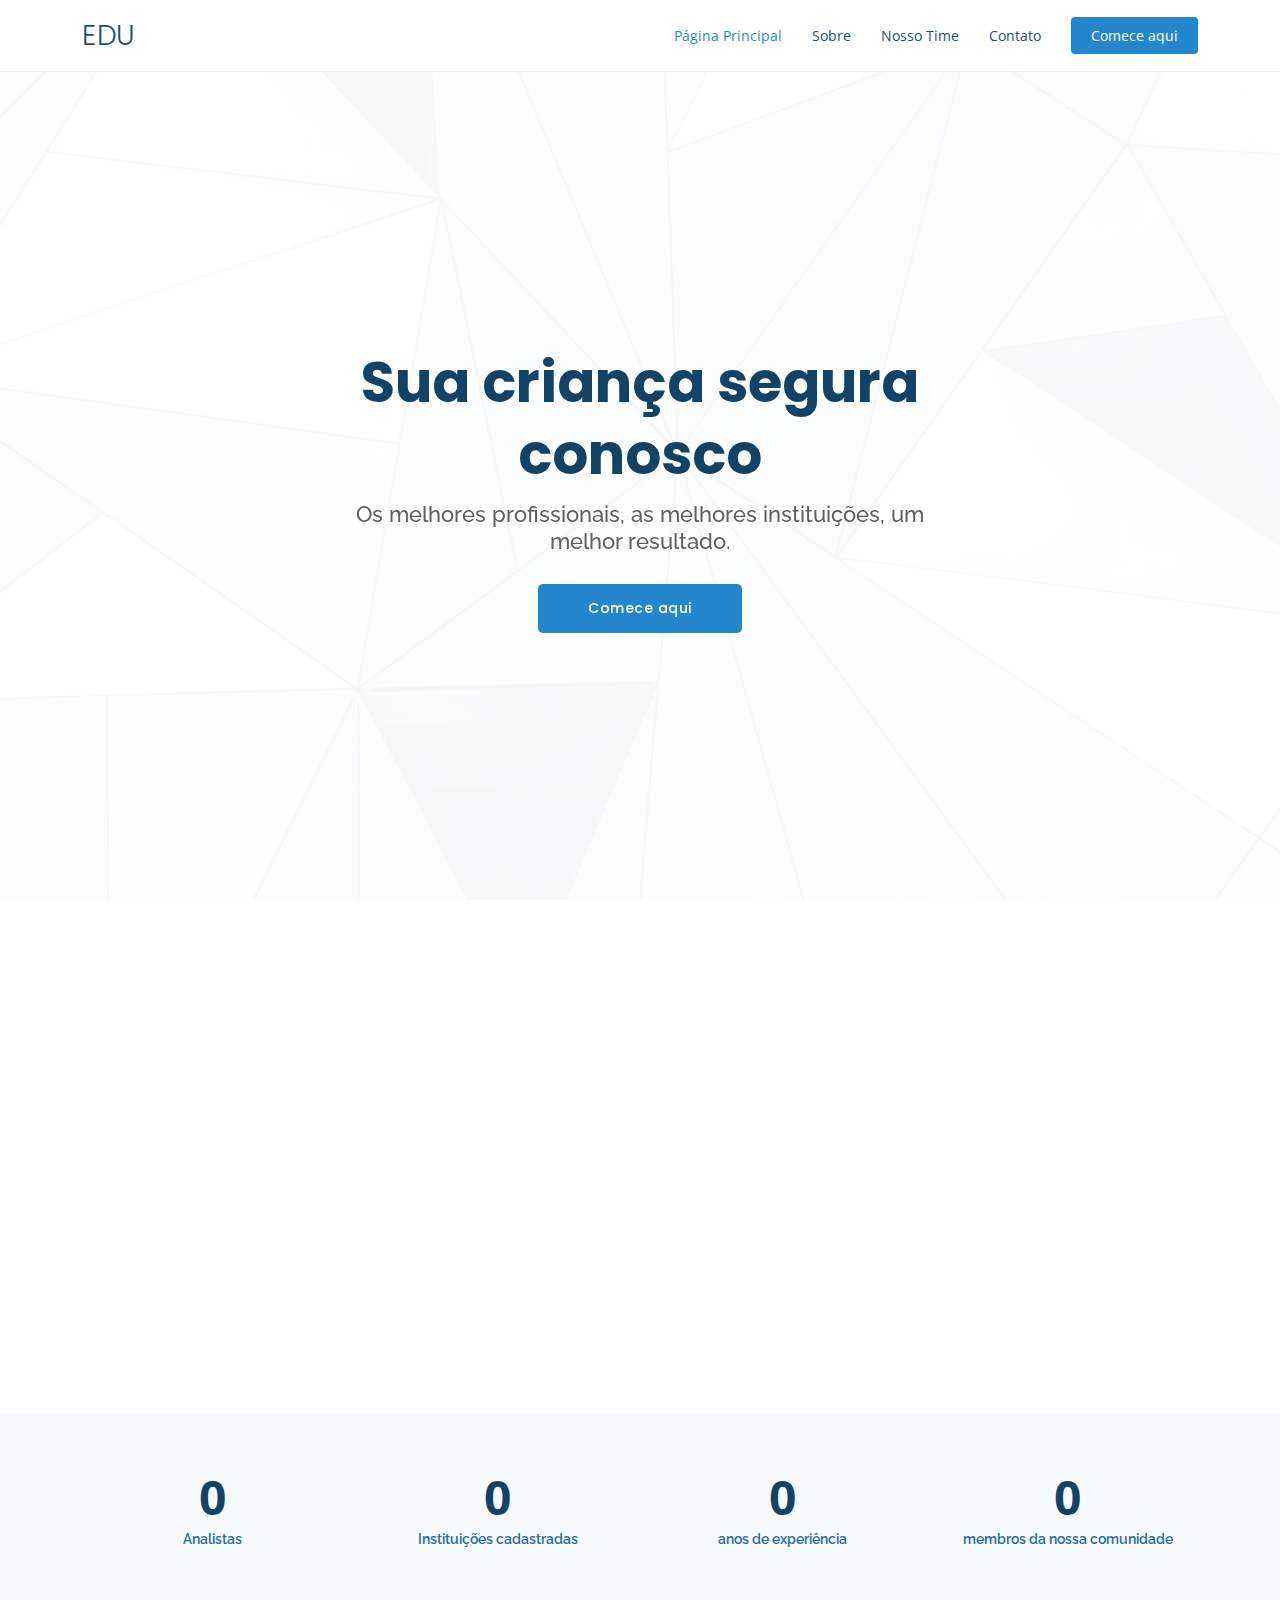
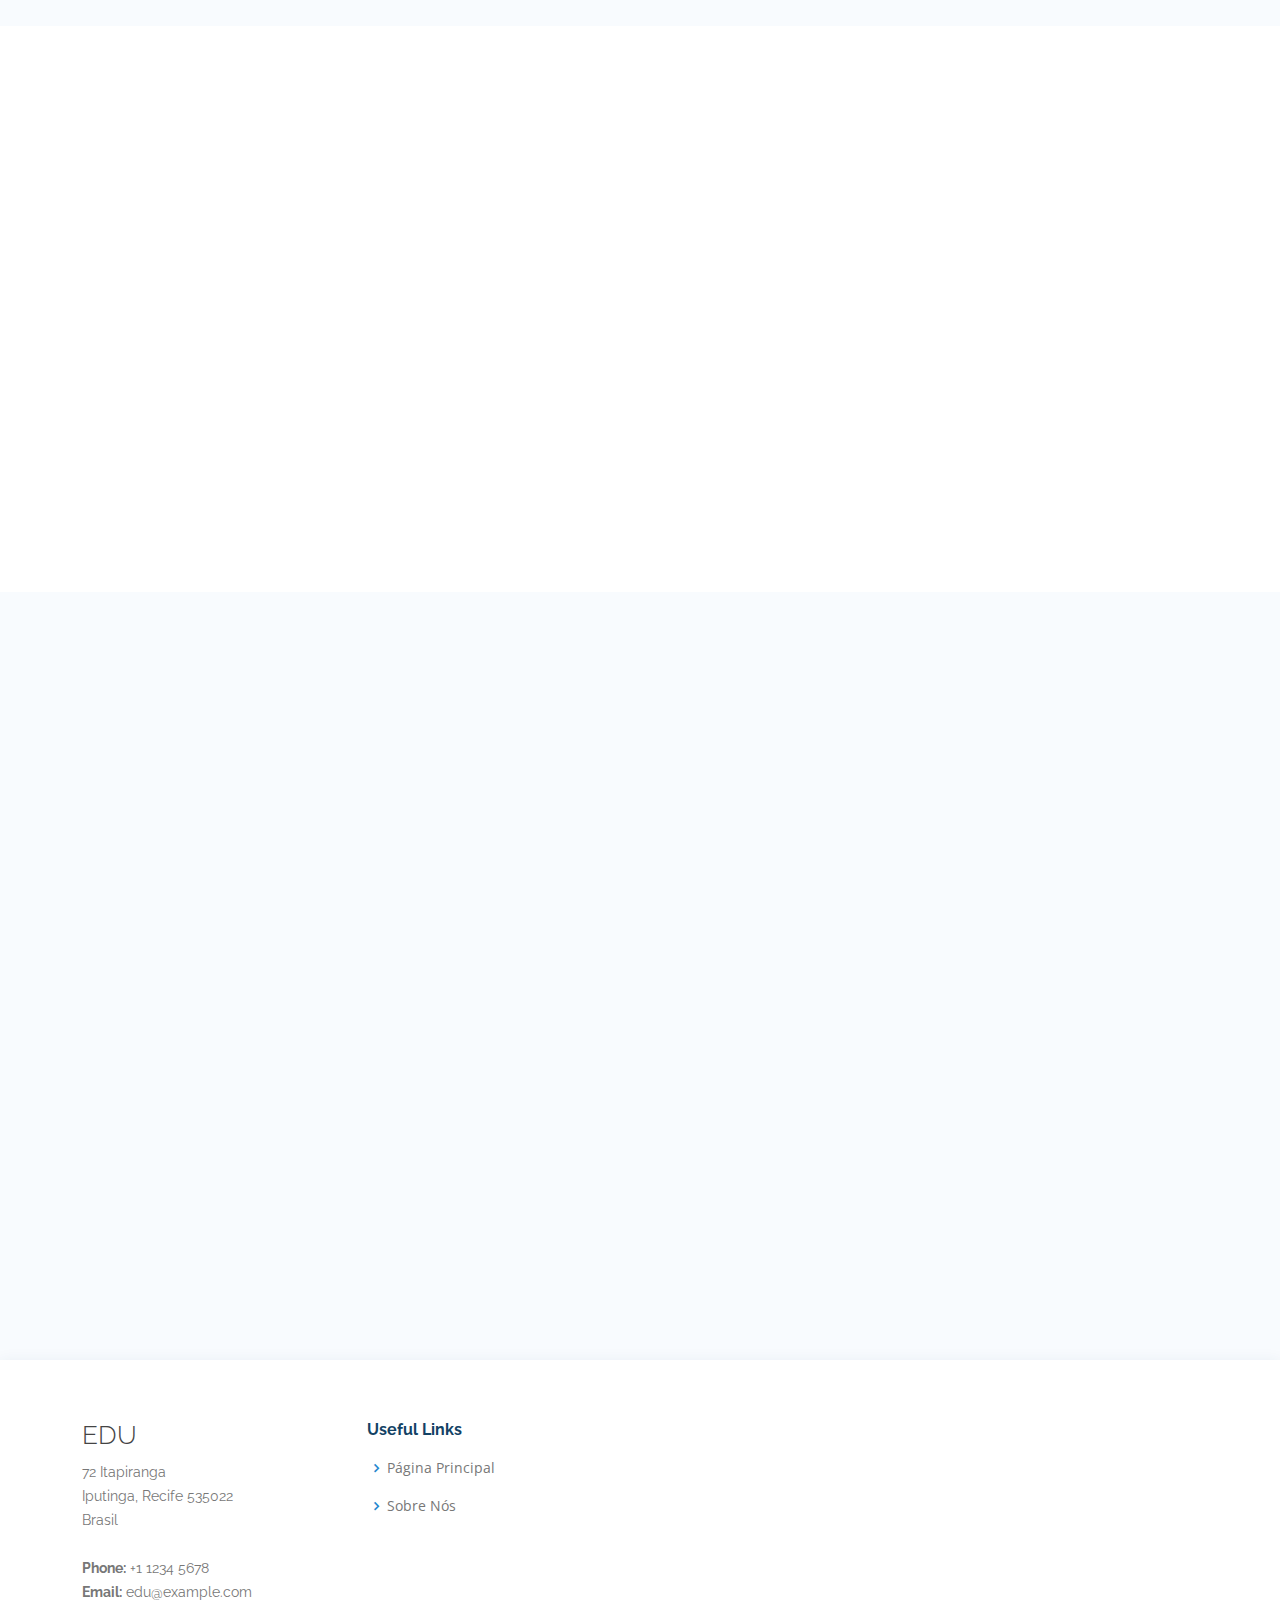
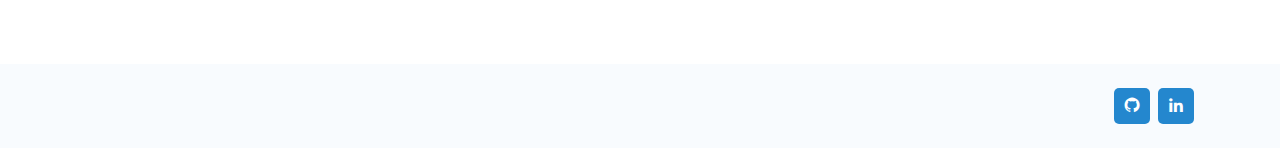
<file: index.html>
<!--teste-->
<!DOCTYPE html>
<html lang="en">

<head>
  <meta charset="utf-8">
  <meta content="width=device-width, initial-scale=1.0" name="viewport">

  <title>EDU</title>
  <meta content="" name="description">
  <meta content="" name="keywords">

  <!-- Favicons -->
  <!--<link href="assets/img/favicon.png" rel="icon">-->
  <link href="AppIcons/AppImages/android/android-launchericon-144-144.png" rel="icon">

  <!-- Google Fonts -->
  <link href="https://fonts.googleapis.com/css?family=Open+Sans:300,300i,400,400i,600,600i,700,700i|Raleway:300,300i,400,400i,500,500i,600,600i,700,700i|Poppins:300,300i,400,400i,500,500i,600,600i,700,700i" rel="stylesheet">

  <!-- Vendor CSS Files -->
  <link href="assets/vendor/aos/aos.css" rel="stylesheet">
  <link href="assets/vendor/bootstrap/css/bootstrap.min.css" rel="stylesheet">
  <link href="assets/vendor/bootstrap-icons/bootstrap-icons.css" rel="stylesheet">
  <link href="assets/vendor/boxicons/css/boxicons.min.css" rel="stylesheet">
  <link href="assets/vendor/glightbox/css/glightbox.min.css" rel="stylesheet">
  <link href="assets/vendor/remixicon/remixicon.css" rel="stylesheet">
  <link href="assets/vendor/swiper/swiper-bundle.min.css" rel="stylesheet">


  <link href="assets/css/style.css" rel="stylesheet">

  <link rel="manifest" href="manifest.json">
<script>navigator.serviceWorker.register("service-worker.js")</script> 
<script>navigator.serviceWorker.register("atualizacoes_EmbarqueDigital_Ex1-master/MyFirstWebApp_EmbarqueDigital_Ex1-master/service-worker.js")</script> 

<!--Alguns links para facilitar a identificação desta aplicação mobile-->

<meta name="apple-mobile-web-app-capable" content="yes">
<meta name="apple-mobile-web-app-status-bar-style" content="black">
<meta name="apple-mobile-web-app-title" content="PWA Teste">
<link rel="apple-touch-icon" href="assets/img/icon_144.png">
<link rel="apple-touch-icon" href="touch-icon-iphone.png">
<link rel="apple-touch-icon" sizes="152x152" href="assets/img/icon_152.png">
<link rel="apple-touch-icon" sizes="180x180" href="assets/img/icon_180.png">
<link rel="apple-touch-icon" sizes="167x167" href="assets/img/icon_167.png">
<meta name="apple-mobile-web-app-capable" content="yes" />
<link href="assets/img/ios/ipad.png" sizes="3200x4267" rel="apple-touch-startup-image" />
<link href="assets/img/ios/ipadpro.png" sizes="3475x4633" rel="apple-touch-startup-image" />
<link href="assets/img/ios/ipadpro2.png" sizes="4267x5692" rel="apple-touch-startup-image" />
<link href="assets/img/ios/Iphone6Plus.png" sizes="2588x4600" rel="apple-touch-startup-image" />
<link href="assets/img/ios/Iphone7.png" sizes="1563x2779" rel="apple-touch-startup-image" />
<link href="assets/img/ios/IphoneSE-05.png" sizes="1333x2367" rel="apple-touch-startup-image" />
<link href="assets/img/ios/IphoneX-05.png" sizes="2344x5075" rel="apple-touch-startup-image" />

</head>

<body>

  <!-- ======= Header ======= -->
  <header id="header" class="fixed-top">
    <div class="container d-flex align-items-center justify-content-between">

      <h1 class="logo"><a href="index.html">EDU</a></h1>
      <!-- Uncomment below if you prefer to use an image logo -->
      <!-- <a href="index.html" class="logo"><img src="assets/img/logo.png" alt="" class="img-fluid"></a>-->

      <nav id="navbar" class="navbar">
 
        <ul>
          <li><a class="nav-link scrollto active" href="#hero">Página Principal</a></li>
          <li><a class="nav-link scrollto" href="#about">Sobre</a></li>
          <li><a class="nav-link scrollto" href="#team"> Nosso Time</a></li>
          <li><a class="nav-link scrollto" href="#footer">Contato</a></li>
          <li><a class="getstarted scrollto" href="#about">Comece aqui</a></li>
        </ul>
        <i class="bi bi-list mobile-nav-toggle"></i>
      </nav>

    </div>
  </header>


  <section id="hero" class="d-flex align-items-center">
    <div class="container position-relative" data-aos="fade-up" data-aos-delay="100">
      <div class="row justify-content-center">
        <div class="col-xl-7 col-lg-9 text-center">
          <h1>Sua criança segura conosco</h1>
          <h2>Os melhores profissionais, as melhores instituições, um melhor resultado.</h2>
        </div>
      </div>
      <div class="text-center">
        <a href="#about" class="btn-get-started scrollto">Comece aqui</a>
      </div>
    </div>
  </section><!-- End Hero -->

  <main id="main">

    <!-- ======= SOBRE NÓS ======= -->
    <section id="about" class="about">
      <div class="container" data-aos="fade-up">

        <div class="section-title">
          <h2>Sobre Nós</h2>
          <p>Provendo segurança, conforto e um melhor ensino para seus filhos. </p>
        </div>

        <div class="row content">
          <div class="col-lg-6">
            <p>
              Nós da EDU temos como objetivo informar e categorizar instituições de Ensino que atendem crianças do Maternal, Fundamental e Ensino Médio. Prevenindo as crianças contra instituições não adequadas.
            </p>
            <ul>
              <li><i class="ri-check-double-line"></i> Ranking com as melhores instituições da sua cidade que estejam cadastradas na plataforma. </li>
              <li><i class="ri-check-double-line"></i> Filtro para Instituições Públicas, Particulares e Cursos.</li>
              <li><i class="ri-check-double-line"></i> Ampla comunidade para que pais e outros alunos escrevam suas experiências. </li>
            </ul>
          </div>
          <div class="col-lg-6 pt-4 pt-lg-0">
            <p>
              Prevenir e proteger seu filho em idade Escolar é um dever essencial para pais e educadores, visando seu bem-estar físico e mental. Nós da EDU estamos aqui por você pai e você aluno.
            </p>
            
            <div class="botinho">
              <a class="btn-learn-more">
                <button class="boto" id="askButton" >Nos informe sua localização</button>
                <div id="target">
                </div>
              </a>
            </div>
          </div>
        </div>

      </div>
    </section>

    <!--CONTADOR -- POR QUE EDU?-->
    <section id="counts" class="counts section-bg">
      <div class="container">

        <div class="row justify-content-end">

          <div class="col-lg-3 col-md-5 col-6 d-md-flex align-items-md-stretch">
            <div class="count-box">
              <span data-purecounter-start="0" data-purecounter-end="12" data-purecounter-duration="2" class="purecounter"></span>
              <p>Analistas</p>
            </div>
          </div>

          <div class="col-lg-3 col-md-5 col-6 d-md-flex align-items-md-stretch">
            <div class="count-box">
              <span data-purecounter-start="0" data-purecounter-end="58" data-purecounter-duration="2" class="purecounter"></span>
              <p>Instituições cadastradas</p>
            </div>
          </div>

          <div class="col-lg-3 col-md-5 col-6 d-md-flex align-items-md-stretch">
            <div class="count-box">
              <span data-purecounter-start="0" data-purecounter-end="2" data-purecounter-duration="2" class="purecounter"></span>
              <p>anos de experiência</p>
            </div>
          </div>

          <div class="col-lg-3 col-md-5 col-6 d-md-flex align-items-md-stretch">
            <div class="count-box">
              <span data-purecounter-start="0" data-purecounter-end="150" data-purecounter-duration="2" class="purecounter"></span>
              <p>membros da nossa comunidade</p>
            </div>
          </div>

        </div>

      </div>
    </section>


    <section id="about-video" class="about-video">
      <div class="container" data-aos="fade-up">

        <div class="row">

          <div class="col-lg-6 video-box align-self-baseline" data-aos="fade-right" data-aos-delay="100">
            <img src="assets/img/about-video.jpg" class="img-fluid" alt="">
            <a href="https://youtu.be/c1s3Iekns9k" class="glightbox play-btn mb-4" data-vbtype="video" data-autoplay="true"></a>
          </div>

          <div class="col-lg-6 pt-3 pt-lg-0 content" data-aos="fade-left" data-aos-delay="100">
            <h3>Por que EDU?</h3>
            <p class="fst-italic">
              EDU tem um duplo sentido tanto para EDUcação quanto para um apelido infantil, queriamos dar essa associação de um apelido com a nossa marca.
            </p>
            <ul>
              <li><i class="bx bx-check-double"></i> Segundo dados da Pesquisa de Saúde do Escolar (2019), uma em cada cinco adolescentes (20,1%) entre 13 e 17 anos diz já ter sido tocada, manipulada, beijada ou ter tido partes do corpo expostas contra sua vontade, ao passo que 8,8% das meninas nessa idade já foram forçadas ao sexo, sendo a maior parte antes dos 14 anos.</li>
              <li><i class="bx bx-check-double"></i> O assédio sexual não é prática recente, mas só foi tipificado como crime em 2001 quando foi criada a Lei nº 10.224. Todavia, no domínio trabalhista, não há lei específica com sanção para o assédio sexual (Cartilha do Ministério Público do Trabalho, 2017). A Lei 8.112/1990, ainda que não preveja diretamente, conta no Art. 116 como dever do servidor a preservação da boa moralidade administrativa.</li>
              
            </ul>
          </div>

        </div>

      </div>
    </section><!-- End About Video Section -->

    <!-- ======= -LOGOMARCAS -- Clients Section ======= -->
    <section id="clients" class="clients section-bg">
      <div class="container">

        <div class="row">

          <div class="col-lg-2 col-md-4 col-6 d-flex align-items-center justify-content-center" data-aos="zoom-in">
            <img src="assets/img/clients/client-1.png" class="img-fluid" alt="">
          </div>

          <div class="col-lg-2 col-md-4 col-6 d-flex align-items-center justify-content-center" data-aos="zoom-in">
            <img src="assets/img/clients/client-2.png" class="img-fluid" alt="">
          </div>

          <div class="col-lg-2 col-md-4 col-6 d-flex align-items-center justify-content-center" data-aos="zoom-in">
            <img src="assets/img/clients/client-3.png" class="img-fluid" alt="">
          </div>

          <div class="col-lg-2 col-md-4 col-6 d-flex align-items-center justify-content-center" data-aos="zoom-in">
            <img src="assets/img/clients/client-4.png" class="img-fluid" alt="">
          </div>

          <div class="col-lg-2 col-md-4 col-6 d-flex align-items-center justify-content-center" data-aos="zoom-in">
            <img src="assets/img/clients/client-5.png" class="img-fluid" alt="">
          </div>

          <div class="col-lg-2 col-md-4 col-6 d-flex align-items-center justify-content-center" data-aos="zoom-in">
            <img src="assets/img/clients/client-6.png" class="img-fluid" alt="">
          </div>

        </div>

      </div>
    </section><!-- End Clients Section -->

    <!-- ======= Team Section ======= -->
    <section id="team" class="team section-bg">
      <div class="container" data-aos="fade-up">

        <div class="section-title">
          <h2>Nosso Time</h2>
          <p>Esses professores têm uma abordagem inovadora e criativa para o ensino, combinando métodos tradicionais com as mais recentes técnicas pedagógicas para criar uma experiência educacional envolvente e eficaz.</p>
        </div>

        <div class="row">

          <div class="col-lg-3 col-md-6 d-flex align-items-stretch" data-aos="fade-up" data-aos-delay="100">
            <div class="member">
              <div class="member-img">
                <img src="assets/img/team/team-1.jpg" class="img-fluid" alt="">
                <div class="social">
                  <a href=""><i class="bi bi-twitter"></i></a>
                  <a href=""><i class="bi bi-facebook"></i></a>
                  <a href=""><i class="bi bi-instagram"></i></a>
                  <a href=""><i class="bi bi-linkedin"></i></a>
                </div>
              </div>
              <div class="member-info">
                <h4>Alexandre Frota</h4>
                <span>Professor de Educação Fisica, CEO</span>
              </div>
            </div>
          </div>

          <div class="col-lg-3 col-md-6 d-flex align-items-stretch" data-aos="fade-up" data-aos-delay="200">
            <div class="member">
              <div class="member-img">
                <img src="assets/img/team/team-2.jpg" class="img-fluid" alt="">
                <div class="social">
                  <a href=""><i class="bi bi-twitter"></i></a>
                  <a href=""><i class="bi bi-facebook"></i></a>
                  <a href=""><i class="bi bi-instagram"></i></a>
                  <a href=""><i class="bi bi-linkedin"></i></a>
                </div>
              </div>
              <div class="member-info">
                <h4>Mia Robert</h4>
                <span>Professora de História</span>
              </div>
            </div>
          </div>

          <div class="col-lg-3 col-md-6 d-flex align-items-stretch" data-aos="fade-up" data-aos-delay="300">
            <div class="member">
              <div class="member-img">
                <img src="assets/img/team/team-3.jpg" class="img-fluid" alt="">
                <div class="social">
                  <a href=""><i class="bi bi-twitter"></i></a>
                  <a href=""><i class="bi bi-facebook"></i></a>
                  <a href=""><i class="bi bi-instagram"></i></a>
                  <a href=""><i class="bi bi-linkedin"></i></a>
                </div>
              </div>
              <div class="member-info">
                <h4>Gustavo Almeida</h4>
                <span>Professor de Química</span>
              </div>
            </div>
          </div>

          <div class="col-lg-3 col-md-6 d-flex align-items-stretch" data-aos="fade-up" data-aos-delay="400">
            <div class="member">
              <div class="member-img">
                <img src="assets/img/team/team-4.jpg" class="img-fluid" alt="">
                <div class="social">
                  <a href=""><i class="bi bi-twitter"></i></a>
                  <a href=""><i class="bi bi-facebook"></i></a>
                  <a href=""><i class="bi bi-instagram"></i></a>
                  <a href=""><i class="bi bi-linkedin"></i></a>
                </div>
              </div>
              <div class="member-info">
                <h4>Amanda Wallmart</h4>
                <span>Professora de Biologia</span>
              </div>
            </div>
          </div>

        </div>

      </div>
    </section><!-- End Team Section -->


    <!-- ======= Frequently Asked Questions Section ======= 
    <section id="faq" class="faq section-bg">
      <div class="container" data-aos="fade-up">

        <div class="section-title">
          <h2>Frequently Asked Questions</h2>
          <p>Magnam dolores commodi suscipit. Necessitatibus eius consequatur ex aliquid fuga eum quidem. Sit sint consectetur velit. Quisquam quos quisquam cupiditate. Et nemo qui impedit suscipit alias ea. Quia fugiat sit in iste officiis commodi quidem hic quas.</p>
        </div>

        <div class="faq-list">
          <ul>
            <li data-aos="fade-up">
              <i class="bx bx-help-circle icon-help"></i> <a data-bs-toggle="collapse" class="collapse" data-bs-target="#faq-list-1">Non consectetur a erat nam at lectus urna duis? <i class="bx bx-chevron-down icon-show"></i><i class="bx bx-chevron-up icon-close"></i></a>
              <div id="faq-list-1" class="collapse show" data-bs-parent=".faq-list">
                <p>
                  Feugiat pretium nibh ipsum consequat. Tempus iaculis urna id volutpat lacus laoreet non curabitur gravida. Venenatis lectus magna fringilla urna porttitor rhoncus dolor purus non.
                </p>
              </div>
            </li>

            <li data-aos="fade-up" data-aos-delay="100">
              <i class="bx bx-help-circle icon-help"></i> <a data-bs-toggle="collapse" data-bs-target="#faq-list-2" class="collapsed">Feugiat scelerisque varius morbi enim nunc? <i class="bx bx-chevron-down icon-show"></i><i class="bx bx-chevron-up icon-close"></i></a>
              <div id="faq-list-2" class="collapse" data-bs-parent=".faq-list">
                <p>
                  Dolor sit amet consectetur adipiscing elit pellentesque habitant morbi. Id interdum velit laoreet id donec ultrices. Fringilla phasellus faucibus scelerisque eleifend donec pretium. Est pellentesque elit ullamcorper dignissim. Mauris ultrices eros in cursus turpis massa tincidunt dui.
                </p>
              </div>
            </li>

            <li data-aos="fade-up" data-aos-delay="200">
              <i class="bx bx-help-circle icon-help"></i> <a data-bs-toggle="collapse" data-bs-target="#faq-list-3" class="collapsed">Dolor sit amet consectetur adipiscing elit? <i class="bx bx-chevron-down icon-show"></i><i class="bx bx-chevron-up icon-close"></i></a>
              <div id="faq-list-3" class="collapse" data-bs-parent=".faq-list">
                <p>
                  Eleifend mi in nulla posuere sollicitudin aliquam ultrices sagittis orci. Faucibus pulvinar elementum integer enim. Sem nulla pharetra diam sit amet nisl suscipit. Rutrum tellus pellentesque eu tincidunt. Lectus urna duis convallis convallis tellus. Urna molestie at elementum eu facilisis sed odio morbi quis
                </p>
              </div>
            </li>

            <li data-aos="fade-up" data-aos-delay="300">
              <i class="bx bx-help-circle icon-help"></i> <a data-bs-toggle="collapse" data-bs-target="#faq-list-4" class="collapsed">Tempus quam pellentesque nec nam aliquam sem et tortor consequat? <i class="bx bx-chevron-down icon-show"></i><i class="bx bx-chevron-up icon-close"></i></a>
              <div id="faq-list-4" class="collapse" data-bs-parent=".faq-list">
                <p>
                  Molestie a iaculis at erat pellentesque adipiscing commodo. Dignissim suspendisse in est ante in. Nunc vel risus commodo viverra maecenas accumsan. Sit amet nisl suscipit adipiscing bibendum est. Purus gravida quis blandit turpis cursus in.
                </p>
              </div>
            </li>

            <li data-aos="fade-up" data-aos-delay="400">
              <i class="bx bx-help-circle icon-help"></i> <a data-bs-toggle="collapse" data-bs-target="#faq-list-5" class="collapsed">Tortor vitae purus faucibus ornare. Varius vel pharetra vel turpis nunc eget lorem dolor? <i class="bx bx-chevron-down icon-show"></i><i class="bx bx-chevron-up icon-close"></i></a>
              <div id="faq-list-5" class="collapse" data-bs-parent=".faq-list">
                <p>
                  Laoreet sit amet cursus sit amet dictum sit amet justo. Mauris vitae ultricies leo integer malesuada nunc vel. Tincidunt eget nullam non nisi est sit amet. Turpis nunc eget lorem dolor sed. Ut venenatis tellus in metus vulputate eu scelerisque.
                </p>
              </div>
            </li>

          </ul>
        </div>

      </div>
    </section><!-- End Frequently Asked Questions Section -->

  </main><!-- End #main -->

  <!-- ======= Footer ======= -->
  <footer id="footer">

    <div class="footer-top">
      <div class="container">
        <div class="row">

          <div class="col-lg-3 col-md-6 footer-contact">
            <h3>EDU</h3>
            <p>
              72 Itapiranga <br>
              Iputinga, Recife 535022<br>
              Brasil <br><br>
              <strong>Phone:</strong> +1 1234 5678<br>
              <strong>Email:</strong> edu@example.com<br>
            </p>

          </div>

          <div class="col-lg-2 col-md-6 footer-links">
            <h4>Useful Links</h4>
            <ul>
              <li><i class="bx bx-chevron-right"></i> <a href="#">Página Principal</a></li>
              <li><i class="bx bx-chevron-right"></i> <a href="#">Sobre Nós</a></li>
            </ul>
          </div>

        </div>
      </div>
    </div>

    <div class="container d-md-flex py-4">
<!--icones redes sociais-->
      <div class="me-md-auto text-center text-md-start">


      </div>
      <div class="social-links text-center text-md-right pt-3 pt-md-0">
        <a href="https://github.com/htmlovely" target="_blank" class="instagram"><i class="bx bxl-github"></i></a>
        <a href="https://www.linkedin.com/in/vitoriaoliv/" target="_blank" class="linkedin"><i class="bx bxl-linkedin"></i></a>
      </div>      
    </div>
  </footer><!-- End Footer -->

  <div id="preloader"></div>
  <a href="#" class="back-to-top d-flex align-items-center justify-content-center"><i class="bi bi-arrow-up-short"></i></a>

  <!-- Vendor JS Files -->
  <script src="assets/vendor/purecounter/purecounter_vanilla.js"></script>
  <script src="assets/vendor/aos/aos.js"></script>
  <script src="assets/vendor/bootstrap/js/bootstrap.bundle.min.js"></script>
  <script src="assets/vendor/glightbox/js/glightbox.min.js"></script>
  <script src="assets/vendor/isotope-layout/isotope.pkgd.min.js"></script>
  <script src="assets/vendor/swiper/swiper-bundle.min.js"></script>
  <script src="assets/vendor/php-email-form/validate.js"></script>

  <!-- Template Main JS File -->
  <script src="assets/js/main.js"></script>

  <!--Service Work -->
  <script>
    let newWorker;
    /*function showUpdateBar() {
      let snackbar = document.getElementById('snackbar');
      snackbar.className = 'show';
    }
    /* The click event on the pop up notification
    document.getElementById('reload').addEventListener('click', function () {
      newWorker.postMessage({ action: 'skipWaiting' });
    });*/
    if ('serviceWorker' in navigator) {
      navigator.serviceWorker.register('/service-worker.js').then(reg => {
        reg.addEventListener('updatefound', () => {
          // A wild service worker has appeared in reg.installing!
          newWorker = reg.installing;
        });
      });
      
      let refreshing;
      navigator.serviceWorker.addEventListener('controllerchange', function () {
        if (refreshing) return;
        window.location.reload();
        refreshing = true;
      });
    }
  </script>
</body>

</html>
</file>
<file: assets/css/style.css>
/*--------------------------------------------------------------
# General
--------------------------------------------------------------*/
body {
  font-family: "Open Sans", sans-serif;
  color: #444444;
}

a {
  color: #2487ce;
  text-decoration: none;
}

a:hover {
  color: #469fdf;
  text-decoration: none;
}

h1,
h2,
h3,
h4,
h5,
h6 {
  font-family: "Raleway", sans-serif;
}

/*--------------------------------------------------------------
# Back to top button
--------------------------------------------------------------*/
.back-to-top {
  position: fixed;
  visibility: hidden;
  opacity: 0;
  right: 15px;
  bottom: 15px;
  z-index: 996;
  background: #2487ce;
  width: 40px;
  height: 40px;
  border-radius: 4px;
  transition: all 0.4s;
}

.back-to-top i {
  font-size: 28px;
  color: #fff;
  line-height: 0;
}

.back-to-top:hover {
  background: #3e9bdd;
  color: #fff;
}

.back-to-top.active {
  visibility: visible;
  opacity: 1;
}

/*--------------------------------------------------------------
# Preloader
--------------------------------------------------------------*/
#preloader {
  position: fixed;
  top: 0;
  left: 0;
  right: 0;
  bottom: 0;
  z-index: 9999;
  overflow: hidden;
  background: #fff;
}

#preloader:before {
  content: "";
  position: fixed;
  top: calc(50% - 30px);
  left: calc(50% - 30px);
  border: 6px solid #2487ce;
  border-top-color: #fff;
  border-bottom-color: #fff;
  border-radius: 50%;
  width: 60px;
  height: 60px;
  -webkit-animation: animate-preloader 1s linear infinite;
  animation: animate-preloader 1s linear infinite;
}

@-webkit-keyframes animate-preloader {
  0% {
    transform: rotate(0deg);
  }

  100% {
    transform: rotate(360deg);
  }
}

@keyframes animate-preloader {
  0% {
    transform: rotate(0deg);
  }

  100% {
    transform: rotate(360deg);
  }
}

/*--------------------------------------------------------------
# Disable aos animation delay on mobile devices
--------------------------------------------------------------*/
@media screen and (max-width: 768px) {
  [data-aos-delay] {
    transition-delay: 0 !important;
  }
}

/*--------------------------------------------------------------
# Header
--------------------------------------------------------------*/
#header {
  transition: all 0.5s;
  background: #fff;
  z-index: 997;
  padding: 15px 0;
  border-bottom: 1px solid #e6f2fb;
}

#header.header-scrolled {
  border-color: #fff;
  box-shadow: 0px 2px 15px rgba(18, 66, 101, 0.08);
}

#header .logo {
  font-size: 28px;
  margin: 0;
  padding: 0;
  line-height: 1;
  font-weight: 300;
  letter-spacing: 0.5px;
  font-family: "Poppins", sans-serif;
}

#header .logo a {
  color: #16507b;
}

#header .logo img {
  max-height: 40px;
}

@media (max-width: 992px) {
  #header .logo {
    font-size: 28px;
  }
}

/*--------------------------------------------------------------
# Navigation Menu
--------------------------------------------------------------*/
/**
* Desktop Navigation 
*/
.navbar {
  padding: 0;
}

.navbar ul {
  margin: 0;
  padding: 0;
  display: flex;
  list-style: none;
  align-items: center;
}

.navbar li {
  position: relative;
}

.navbar a,
.navbar a:focus {
  display: flex;
  align-items: center;
  justify-content: space-between;
  padding: 10px 0 10px 30px;
  font-size: 14px;
  color: #16507b;
  white-space: nowrap;
  transition: 0.3s;
}

.navbar a i,
.navbar a:focus i {
  font-size: 12px;
  line-height: 0;
  margin-left: 5px;
}

.navbar a:hover,
.navbar .active,
.navbar .active:focus,
.navbar li:hover>a {
  color: #2487ce;
}

.navbar .getstarted,
.navbar .getstarted:focus {
  background: #2487ce;
  padding: 8px 20px;
  margin-left: 30px;
  border-radius: 4px;
  color: #fff;
}

.navbar .getstarted:hover,
.navbar .getstarted:focus:hover {
  color: #fff;
  background: #3194db;
}

.navbar .dropdown ul {
  display: block;
  position: absolute;
  left: 14px;
  top: calc(100% + 30px);
  margin: 0;
  padding: 10px 0;
  z-index: 99;
  opacity: 0;
  visibility: hidden;
  background: #fff;
  box-shadow: 0px 0px 30px rgba(127, 137, 161, 0.25);
  transition: 0.3s;
  border-radius: 4px;
}

.navbar .dropdown ul li {
  min-width: 200px;
}

.navbar .dropdown ul a {
  padding: 10px 20px;
  text-transform: none;
}

.navbar .dropdown ul a i {
  font-size: 12px;
}

.navbar .dropdown ul a:hover,
.navbar .dropdown ul .active:hover,
.navbar .dropdown ul li:hover>a {
  color: #2487ce;
}

.navbar .dropdown:hover>ul {
  opacity: 1;
  top: 100%;
  visibility: visible;
}

.navbar .dropdown .dropdown ul {
  top: 0;
  left: calc(100% - 30px);
  visibility: hidden;
}

.navbar .dropdown .dropdown:hover>ul {
  opacity: 1;
  top: 0;
  left: 100%;
  visibility: visible;
}

@media (max-width: 1366px) {
  .navbar .dropdown .dropdown ul {
    left: -90%;
  }

  .navbar .dropdown .dropdown:hover>ul {
    left: -100%;
  }
}

/**
* Mobile Navigation 
*/
.mobile-nav-toggle {
  color: #124265;
  font-size: 28px;
  cursor: pointer;
  display: none;
  line-height: 0;
  transition: 0.5s;
}

.mobile-nav-toggle.bi-x {
  color: #fff;
}

@media (max-width: 991px) {
  .mobile-nav-toggle {
    display: block;
  }

  .navbar ul {
    display: none;
  }
}

.navbar-mobile {
  position: fixed;
  overflow: hidden;
  top: 0;
  right: 0;
  left: 0;
  bottom: 0;
  background: rgba(10, 38, 58, 0.9);
  transition: 0.3s;
  z-index: 999;
}

.navbar-mobile .mobile-nav-toggle {
  position: absolute;
  top: 15px;
  right: 15px;
}

.navbar-mobile ul {
  display: block;
  position: absolute;
  top: 55px;
  right: 15px;
  bottom: 15px;
  left: 15px;
  padding: 10px 0;
  background-color: #fff;
  overflow-y: auto;
  transition: 0.3s;
}

.navbar-mobile a,
.navbar-mobile a:focus {
  padding: 10px 20px;
  font-size: 15px;
  color: #124265;
}

.navbar-mobile a:hover,
.navbar-mobile .active,
.navbar-mobile li:hover>a {
  color: #2487ce;
}

.navbar-mobile .getstarted,
.navbar-mobile .getstarted:focus {
  margin: 15px;
}

.navbar-mobile .dropdown ul {
  position: static;
  display: none;
  margin: 10px 20px;
  padding: 10px 0;
  z-index: 99;
  opacity: 1;
  visibility: visible;
  background: #fff;
  box-shadow: 0px 0px 30px rgba(127, 137, 161, 0.25);
}

.navbar-mobile .dropdown ul li {
  min-width: 200px;
}

.navbar-mobile .dropdown ul a {
  padding: 10px 20px;
}

.navbar-mobile .dropdown ul a i {
  font-size: 12px;
}

.navbar-mobile .dropdown ul a:hover,
.navbar-mobile .dropdown ul .active:hover,
.navbar-mobile .dropdown ul li:hover>a {
  color: #2487ce;
}

.navbar-mobile .dropdown>.dropdown-active {
  display: block;
}

/*--------------------------------------------------------------
# Hero Section
--------------------------------------------------------------*/
#hero {
  width: 100%;
  height: 100vh;
  position: relative;
  background: url("../img/hero-bg.jpg") top center;
  background-size: cover;
  position: relative;
}

#hero:before {
  content: "";
  background: rgba(255, 255, 255, 0.8);
  position: absolute;
  bottom: 0;
  top: 0;
  left: 0;
  right: 0;
}

#hero .container {
  padding-top: 80px;
}

#hero h1 {
  margin: 0;
  font-size: 56px;
  font-weight: 700;
  line-height: 72px;
  color: #124265;
  font-family: "Poppins", sans-serif;
}

#hero h2 {
  color: #5e5e5e;
  margin: 10px 0 0 0;
  font-size: 22px;
}

#hero .btn-get-started {
  font-family: "Poppins", sans-serif;
  font-weight: 500;
  font-size: 14px;
  letter-spacing: 0.5px;
  display: inline-block;
  padding: 14px 50px;
  border-radius: 5px;
  transition: 0.5s;
  margin-top: 30px;
  color: #fff;
  background: #2487ce;
}

#hero .btn-get-started:hover {
  background: #3194db;
}

#hero .icon-boxes {
  margin-top: 100px;
}

#hero .icon-box {
  padding: 50px 30px;
  position: relative;
  overflow: hidden;
  background: #fff;
  box-shadow: 0 0 29px 0 rgba(18, 66, 101, 0.08);
  transition: all 0.3s ease-in-out;
  border-radius: 8px;
  z-index: 1;
}

#hero .icon-box .title {
  font-weight: 700;
  margin-bottom: 15px;
  font-size: 18px;
}

#hero .icon-box .title a {
  color: #124265;
  transition: 0.3s;
}

#hero .icon-box .description {
  font-size: 15px;
  line-height: 28px;
  margin-bottom: 0;
}

#hero .icon-box .icon {
  margin-bottom: 20px;
  padding-top: 10px;
  display: inline-block;
  transition: all 0.3s ease-in-out;
  font-size: 36px;
  line-height: 1;
  color: #2487ce;
}

#hero .icon-box:hover {
  transform: scale(1.08);
}

#hero .icon-box:hover .title a {
  color: #2487ce;
}

@media (min-width: 1024px) {
  #hero {
    background-attachment: fixed;
  }
}

@media (max-height: 800px) {
  #hero {
    height: auto;
  }
}

@media (max-width: 992px) {
  #hero {
    height: auto;
  }

  #hero h1 {
    font-size: 28px;
    line-height: 36px;
  }

  #hero h2 {
    font-size: 18px;
    line-height: 24px;
  }
}

/*--------------------------------------------------------------
# Sections General
--------------------------------------------------------------*/
section {
  padding: 80px 0;
  overflow: hidden;
}

.section-bg {
  background-color: #f8fbfe;
}

.section-title {
  text-align: center;
  padding-bottom: 30px;
}

.section-title h2 {
  font-size: 32px;
  font-weight: bold;
  text-transform: uppercase;
  margin-bottom: 20px;
  padding-bottom: 0;
  color: #124265;
}

.section-title p {
  margin-bottom: 0;
  font-size: 14px;
  color: #919191;
}

/*--------------------------------------------------------------
# About
--------------------------------------------------------------*/
.about .content h3 {
  font-weight: 600;
  font-size: 26px;
}

.about .content ul {
  list-style: none;
  padding: 0;
}

.about .content ul li {
  padding-left: 28px;
  position: relative;
}

.about .content ul li+li {
  margin-top: 10px;
}

.about .content ul i {
  position: absolute;
  left: 0;
  top: 2px;
  font-size: 20px;
  color: #2487ce;
  line-height: 1;
}

.about .content p:last-child {
  margin-bottom: 0;
}

.about .content .btn-learn-more {
  font-family: "Raleway", sans-serif;
  font-weight: 600;
  font-size: 14px;
  letter-spacing: 1px;
  display: inline-block;
  padding: 12px 32px;
  border-radius: 5px;
  transition: 0.3s;
  line-height: 1;
  color: #2487ce;
  -webkit-animation-delay: 0.8s;
  animation-delay: 0.8s;
  margin-top: 6px;
  border: 2px solid #2487ce;
}

<<<<<<< HEAD
.botinho .btn-learn-more button{
  border: none;
  background-color: white;
}

/* tentativa #3 - não muda nada.
.botinho .boto .askbutton button{
  border: none;
  background-color: 0;n
}*/
=======
>>>>>>> d1a7d788134286d9edf4e203cd2103602ac0b8e7
.about .content .btn-learn-more:hover {
  background: #2487ce;
  color: #fff;
  text-decoration: none;
}

/*--------------------------------------------------------------
# Counts
--------------------------------------------------------------*/
.counts {
  padding: 60px 0;
}

.counts .count-box {
  width: 100%;
  text-align: center;
}

.counts .count-box span {
  font-size: 48px;
  line-height: 48px;
  display: block;
  font-weight: 700;
  color: #124265;
  margin-left: 80px;
  margin: auto;
}

.counts .count-box p {
  padding: 8px 0 0 0;
  font-family: "Raleway", sans-serif;
  font-weight: 600;
  font-size: 14px;
  color: #1e6ca6;
}

/*--------------------------------------------------------------
# About Video
--------------------------------------------------------------*/
.about-video .content {
  font-size: 15px;
}

.about-video .content h3 {
  font-weight: 700;
  font-size: 24px;
  color: #124265;
}

.about-video .content ul {
  list-style: none;
  padding: 0;
}

.about-video .content ul li {
  padding-bottom: 10px;
  padding-left: 28px;
  position: relative;
}

.about-video .content ul i {
  font-size: 24px;
  color: #2487ce;
  position: absolute;
  left: 0;
  top: -2px;
}

.about-video .content p:last-child {
  margin-bottom: 0;
}

.about-video .play-btn {
  width: 94px;
  height: 94px;
  background: radial-gradient(#2487ce 50%, rgba(36, 135, 206, 0.4) 52%);
  border-radius: 50%;
  display: block;
  position: absolute;
  left: calc(50% - 47px);
  top: calc(50% - 47px);
  overflow: hidden;
}

.about-video .play-btn::after {
  content: "";
  position: absolute;
  left: 50%;
  top: 50%;
  transform: translateX(-40%) translateY(-50%);
  width: 0;
  height: 0;
  border-top: 10px solid transparent;
  border-bottom: 10px solid transparent;
  border-left: 15px solid #fff;
  z-index: 100;
  transition: all 400ms cubic-bezier(0.55, 0.055, 0.675, 0.19);
}

.about-video .play-btn::before {
  content: "";
  position: absolute;
  width: 120px;
  height: 120px;
  -webkit-animation-delay: 0s;
  animation-delay: 0s;
  -webkit-animation: pulsate-btn 2s;
  animation: pulsate-btn 2s;
  -webkit-animation-direction: forwards;
  animation-direction: forwards;
  -webkit-animation-iteration-count: infinite;
  animation-iteration-count: infinite;
  -webkit-animation-timing-function: steps;
  animation-timing-function: steps;
  opacity: 1;
  border-radius: 50%;
  border: 5px solid rgba(36, 135, 206, 0.7);
  top: -15%;
  left: -15%;
  background: rgba(198, 16, 0, 0);
}

.about-video .play-btn:hover::after {
  border-left: 15px solid #2487ce;
  transform: scale(20);
}

.about-video .play-btn:hover::before {
  content: "";
  position: absolute;
  left: 50%;
  top: 50%;
  transform: translateX(-40%) translateY(-50%);
  width: 0;
  height: 0;
  border: none;
  border-top: 10px solid transparent;
  border-bottom: 10px solid transparent;
  border-left: 15px solid #fff;
  z-index: 200;
  -webkit-animation: none;
  animation: none;
  border-radius: 0;
}

@-webkit-keyframes pulsate-btn {
  0% {
    transform: scale(0.6, 0.6);
    opacity: 1;
  }

  100% {
    transform: scale(1, 1);
    opacity: 0;
  }
}

@keyframes pulsate-btn {
  0% {
    transform: scale(0.6, 0.6);
    opacity: 1;
  }

  100% {
    transform: scale(1, 1);
    opacity: 0;
  }
}

/*--------------------------------------------------------------
# Clients
--------------------------------------------------------------*/
.clients {
  padding: 15px 0;
  text-align: center;
}

.clients img {
  max-width: 45%;
  transition: all 0.4s ease-in-out;
  display: inline-block;
  padding: 15px 0;
  filter: grayscale(100);
}

.clients img:hover {
  filter: none;
  transform: scale(1.15);
}

@media (max-width: 768px) {
  .clients img {
    max-width: 40%;
  }
}

/*--------------------------------------------------------------
# Testimonials
--------------------------------------------------------------*/
.testimonials .testimonials-carousel,
.testimonials .testimonials-slider {
  overflow: hidden;
}

.testimonials .testimonial-item {
  box-sizing: content-box;
  text-align: center;
  min-height: 320px;
}

.testimonials .testimonial-item .testimonial-img {
  width: 90px;
  border-radius: 50%;
  margin: 0 auto;
}

.testimonials .testimonial-item h3 {
  font-size: 18px;
  font-weight: bold;
  margin: 10px 0 5px 0;
  color: #111;
}

.testimonials .testimonial-item h4 {
  font-size: 14px;
  color: #999;
  margin: 0;
}

.testimonials .testimonial-item .quote-icon-left,
.testimonials .testimonial-item .quote-icon-right {
  color: #c9e3f5;
  font-size: 26px;
}

.testimonials .testimonial-item .quote-icon-left {
  display: inline-block;
  left: -5px;
  position: relative;
}

.testimonials .testimonial-item .quote-icon-right {
  display: inline-block;
  right: -5px;
  position: relative;
  top: 10px;
}

.testimonials .testimonial-item p {
  font-style: italic;
  margin: 0 15px 15px 15px;
  padding: 20px;
  background: #f3f9fd;
  position: relative;
  margin-bottom: 35px;
  border-radius: 6px;
}

.testimonials .testimonial-item p::after {
  content: "";
  width: 0;
  height: 0;
  border-top: 20px solid #f3f9fd;
  border-right: 20px solid transparent;
  border-left: 20px solid transparent;
  position: absolute;
  bottom: -20px;
  left: calc(50% - 20px);
}

.testimonials .swiper-pagination {
  margin-top: 20px;
  position: relative;
}

.testimonials .swiper-pagination .swiper-pagination-bullet {
  width: 12px;
  height: 12px;
  background-color: #fff;
  opacity: 1;
  border: 1px solid #2487ce;
}

.testimonials .swiper-pagination .swiper-pagination-bullet-active {
  background-color: #2487ce;
}

/*--------------------------------------------------------------
# Services
--------------------------------------------------------------*/
.services .icon-box {
  text-align: center;
  padding: 70px 20px 80px 20px;
  transition: all ease-in-out 0.3s;
  background: #fff;
  box-shadow: 0px 5px 90px 0px rgba(110, 123, 131, 0.05);
}

.services .icon-box .icon {
  margin: 0 auto;
  width: 100px;
  height: 100px;
  display: flex;
  align-items: center;
  justify-content: center;
  transition: ease-in-out 0.3s;
  position: relative;
}

.services .icon-box .icon i {
  font-size: 36px;
  transition: 0.5s;
  position: relative;
}

.services .icon-box .icon svg {
  position: absolute;
  top: 0;
  left: 0;
}

.services .icon-box .icon svg path {
  transition: 0.5s;
  fill: #f5f5f5;
}

.services .icon-box h4 {
  font-weight: 600;
  margin: 10px 0 15px 0;
  font-size: 22px;
}

.services .icon-box h4 a {
  color: #124265;
  transition: ease-in-out 0.3s;
}

.services .icon-box p {
  line-height: 24px;
  font-size: 14px;
  margin-bottom: 0;
}

.services .icon-box:hover {
  border-color: #fff;
  box-shadow: 0px 0 35px 0 rgba(0, 0, 0, 0.08);
}

.services .iconbox-blue i {
  color: #47aeff;
}

.services .iconbox-blue:hover .icon i {
  color: #fff;
}

.services .iconbox-blue:hover .icon path {
  fill: #47aeff;
}

.services .iconbox-orange i {
  color: #ffa76e;
}

.services .iconbox-orange:hover .icon i {
  color: #fff;
}

.services .iconbox-orange:hover .icon path {
  fill: #ffa76e;
}

.services .iconbox-pink i {
  color: #e80368;
}

.services .iconbox-pink:hover .icon i {
  color: #fff;
}

.services .iconbox-pink:hover .icon path {
  fill: #e80368;
}

.services .iconbox-yellow i {
  color: #ffbb2c;
}

.services .iconbox-yellow:hover .icon i {
  color: #fff;
}

.services .iconbox-yellow:hover .icon path {
  fill: #ffbb2c;
}

.services .iconbox-red i {
  color: #ff5828;
}

.services .iconbox-red:hover .icon i {
  color: #fff;
}

.services .iconbox-red:hover .icon path {
  fill: #ff5828;
}

.services .iconbox-teal i {
  color: #11dbcf;
}

.services .iconbox-teal:hover .icon i {
  color: #fff;
}

.services .iconbox-teal:hover .icon path {
  fill: #11dbcf;
}

/*--------------------------------------------------------------
# Cta
--------------------------------------------------------------*/
.cta {
  background: #2487ce;
  background-size: cover;
  padding: 60px 0;
}

.cta h3 {
  color: #fff;
  font-size: 28px;
  font-weight: 700;
}

.cta p {
  color: #fff;
}

.cta .cta-btn {
  font-family: "Raleway", sans-serif;
  font-weight: 600;
  font-size: 14px;
  letter-spacing: 1px;
  display: inline-block;
  padding: 10px 35px;
  border-radius: 5px;
  transition: 0.5s;
  margin-top: 10px;
  border: 2px solid #fff;
  color: #fff;
}

.cta .cta-btn:hover {
  background: #fff;
  color: #2487ce;
}

/*--------------------------------------------------------------
# Portfolio
--------------------------------------------------------------*/
.portfolio .portfolio-item {
  margin-bottom: 30px;
}

.portfolio #portfolio-flters {
  padding: 0;
  margin: 0 auto 35px auto;
  list-style: none;
  text-align: center;
  border-radius: 50px;
  padding: 2px 15px;
}

.portfolio #portfolio-flters li {
  cursor: pointer;
  display: inline-block;
  padding: 10px 15px 8px 15px;
  font-size: 14px;
  font-weight: 600;
  line-height: 1;
  text-transform: uppercase;
  color: #444444;
  margin-bottom: 5px;
  transition: all 0.3s ease-in-out;
}

.portfolio #portfolio-flters li:hover,
.portfolio #portfolio-flters li.filter-active {
  color: #2487ce;
}

.portfolio #portfolio-flters li:last-child {
  margin-right: 0;
}

.portfolio .portfolio-wrap {
  transition: 0.3s;
  position: relative;
  overflow: hidden;
  z-index: 1;
}

.portfolio .portfolio-wrap::before {
  content: "";
  background: rgba(36, 135, 206, 0.6);
  position: absolute;
  left: 30px;
  right: 30px;
  top: 30px;
  bottom: 30px;
  transition: all ease-in-out 0.3s;
  z-index: 2;
  opacity: 0;
}

.portfolio .portfolio-wrap .portfolio-info {
  opacity: 0;
  position: absolute;
  top: 0;
  left: 0;
  right: 0;
  bottom: 0;
  text-align: center;
  z-index: 3;
  transition: all ease-in-out 0.3s;
  display: flex;
  flex-direction: column;
  justify-content: center;
  align-items: center;
}

.portfolio .portfolio-wrap .portfolio-info::before {
  display: block;
  content: "";
  width: 48px;
  height: 48px;
  position: absolute;
  top: 35px;
  left: 35px;
  border-top: 3px solid #fff;
  border-left: 3px solid #fff;
  transition: all 0.5s ease 0s;
  z-index: 9994;
}

.portfolio .portfolio-wrap .portfolio-info::after {
  display: block;
  content: "";
  width: 48px;
  height: 48px;
  position: absolute;
  bottom: 35px;
  right: 35px;
  border-bottom: 3px solid #fff;
  border-right: 3px solid #fff;
  transition: all 0.5s ease 0s;
  z-index: 9994;
}

.portfolio .portfolio-wrap .portfolio-info h4 {
  font-size: 20px;
  color: #fff;
  font-weight: 600;
}

.portfolio .portfolio-wrap .portfolio-info p {
  color: #ffffff;
  font-size: 14px;
  text-transform: uppercase;
  padding: 0;
  margin: 0;
}

.portfolio .portfolio-wrap .portfolio-links {
  text-align: center;
  z-index: 4;
}

.portfolio .portfolio-wrap .portfolio-links a {
  color: rgba(255, 255, 255, 0.6);
  margin: 0 2px;
  font-size: 28px;
  display: inline-block;
  transition: 0.3s;
}

.portfolio .portfolio-wrap .portfolio-links a:hover {
  color: #fff;
}

.portfolio .portfolio-wrap:hover::before {
  top: 0;
  left: 0;
  right: 0;
  bottom: 0;
  opacity: 1;
}

.portfolio .portfolio-wrap:hover .portfolio-info {
  opacity: 1;
}

.portfolio .portfolio-wrap:hover .portfolio-info::before {
  top: 15px;
  left: 15px;
}

.portfolio .portfolio-wrap:hover .portfolio-info::after {
  bottom: 15px;
  right: 15px;
}

/*--------------------------------------------------------------
# Portfolio Details
--------------------------------------------------------------*/
.portfolio-details {
  padding-top: 40px;
}

.portfolio-details .portfolio-details-slider img {
  width: 100%;
}

.portfolio-details .portfolio-details-slider .swiper-pagination {
  margin-top: 20px;
  position: relative;
}

.portfolio-details .portfolio-details-slider .swiper-pagination .swiper-pagination-bullet {
  width: 12px;
  height: 12px;
  background-color: #fff;
  opacity: 1;
  border: 1px solid #2487ce;
}

.portfolio-details .portfolio-details-slider .swiper-pagination .swiper-pagination-bullet-active {
  background-color: #2487ce;
}

.portfolio-details .portfolio-info {
  padding: 30px;
  box-shadow: 0px 0 30px rgba(18, 66, 101, 0.08);
}

.portfolio-details .portfolio-info h3 {
  font-size: 22px;
  font-weight: 700;
  margin-bottom: 20px;
  padding-bottom: 20px;
  border-bottom: 1px solid #eee;
}

.portfolio-details .portfolio-info ul {
  list-style: none;
  padding: 0;
  font-size: 15px;
}

.portfolio-details .portfolio-info ul li+li {
  margin-top: 10px;
}

.portfolio-details .portfolio-description {
  padding-top: 30px;
}

.portfolio-details .portfolio-description h2 {
  font-size: 26px;
  font-weight: 700;
  margin-bottom: 20px;
}

.portfolio-details .portfolio-description p {
  padding: 0;
}

/*--------------------------------------------------------------
# Team
--------------------------------------------------------------*/
.team .member {
  margin-bottom: 20px;
  overflow: hidden;
  text-align: center;
  border-radius: 4px;
  background: #fff;
  box-shadow: 0px 2px 15px rgba(18, 66, 101, 0.08);
}

.team .member .member-img {
  position: relative;
  overflow: hidden;
}

.team .member .social {
  position: absolute;
  left: 0;
  bottom: 0;
  right: 0;
  height: 40px;
  opacity: 0;
  transition: ease-in-out 0.3s;
  text-align: center;
  background: rgba(255, 255, 255, 0.85);
  display: inline-flex;
  align-items: center;
  justify-content: center;
}

.team .member .social a {
  transition: color 0.3s;
  color: #124265;
  margin: 0 10px;
  display: inline-block;
}

.team .member .social a:hover {
  color: #2487ce;
}

.team .member .social i {
  font-size: 18px;
  margin: 0 2px;
  line-height: 0;
}

.team .member .member-info {
  padding: 25px 15px;
}

.team .member .member-info h4 {
  font-weight: 700;
  margin-bottom: 5px;
  font-size: 18px;
  color: #124265;
}

.team .member .member-info span {
  display: block;
  font-size: 13px;
  font-weight: 400;
  color: #aaaaaa;
}

.team .member .member-info p {
  font-style: italic;
  font-size: 14px;
  line-height: 26px;
  color: #777777;
}

.team .member:hover .social {
  opacity: 1;
}

/*--------------------------------------------------------------
# Pricing
--------------------------------------------------------------*/
.pricing .box {
  padding: 40px 20px;
  text-align: center;
  border-radius: 8px;
  position: relative;
  overflow: hidden;
  background: #fefefe;
  box-shadow: 0px 5px 90px 0px rgba(110, 123, 131, 0.1);
}

.pricing .box h3 {
  font-weight: 400;
  padding: 15px;
  font-size: 18px;
  text-transform: uppercase;
  font-weight: 600;
  color: #124265;
}

.pricing .box h4 {
  font-size: 42px;
  color: #2487ce;
  font-weight: 500;
  font-family: "Open Sans", sans-serif;
  margin-bottom: 20px;
}

.pricing .box h4 sup {
  font-size: 20px;
  top: -15px;
  left: -3px;
}

.pricing .box h4 span {
  color: #bababa;
  font-size: 16px;
  font-weight: 300;
}

.pricing .box ul {
  padding: 0;
  list-style: none;
  color: #124265;
  text-align: center;
  line-height: 20px;
  font-size: 14px;
}

.pricing .box ul li {
  padding-bottom: 16px;
}

.pricing .box ul .na {
  color: #ccc;
  text-decoration: line-through;
}

.pricing .box .btn-wrap {
  padding: 15px;
  text-align: center;
}

.pricing .box .btn-buy {
  display: inline-block;
  padding: 10px 40px;
  border-radius: 4px;
  color: #2487ce;
  transition: none;
  font-size: 14px;
  font-weight: 400;
  font-family: "Raleway", sans-serif;
  font-weight: 600;
  transition: 0.3s;
  border: 2px solid #2487ce;
}

.pricing .box .btn-buy:hover {
  background: #2487ce;
  color: #fff;
}

.pricing .featured {
  background: #2487ce;
}

.pricing .featured h3,
.pricing .featured h4,
.pricing .featured h4 span,
.pricing .featured ul,
.pricing .featured ul .na {
  color: #fff;
}

.pricing .featured .btn-wrap {
  padding: 15px;
  text-align: center;
}

.pricing .featured .btn-buy {
  color: #fff;
  border: 2px solid #fff;
}

.pricing .featured .btn-buy:hover {
  background: #fff;
  color: #2487ce;
}

/*--------------------------------------------------------------
# Frequently Asked Questions
--------------------------------------------------------------*/
.faq .faq-list {
  padding: 0 100px;
}

.faq .faq-list ul {
  padding: 0;
  list-style: none;
}

.faq .faq-list li+li {
  margin-top: 15px;
}

.faq .faq-list li {
  padding: 20px;
  background: #fff;
  border-radius: 4px;
  position: relative;
}

.faq .faq-list a {
  display: block;
  position: relative;
  font-family: "Poppins", sans-serif;
  font-size: 16px;
  line-height: 24px;
  font-weight: 500;
  padding: 0 30px;
  outline: none;
  cursor: pointer;
}

.faq .faq-list .icon-help {
  font-size: 24px;
  position: absolute;
  right: 0;
  left: 20px;
  color: #87c1ea;
}

.faq .faq-list .icon-show,
.faq .faq-list .icon-close {
  font-size: 24px;
  position: absolute;
  right: 0;
  top: 0;
}

.faq .faq-list p {
  margin-bottom: 0;
  padding: 10px 0 0 0;
}

.faq .faq-list .icon-show {
  display: none;
}

.faq .faq-list a.collapsed {
  color: #343a40;
}

.faq .faq-list a.collapsed:hover {
  color: #2487ce;
}

.faq .faq-list a.collapsed .icon-show {
  display: inline-block;
}

.faq .faq-list a.collapsed .icon-close {
  display: none;
}

@media (max-width: 1200px) {
  .faq .faq-list {
    padding: 0;
  }
}

/*--------------------------------------------------------------
# Contact
--------------------------------------------------------------*/
.contact .info {
  width: 100%;
  background: #fff;
}

.contact .info i {
  font-size: 20px;
  color: #2487ce;
  float: left;
  width: 44px;
  height: 44px;
  background: #e3f0fa;
  display: flex;
  justify-content: center;
  align-items: center;
  border-radius: 5px;
  transition: all 0.3s ease-in-out;
}

.contact .info h4 {
  padding: 0 0 0 60px;
  font-size: 22px;
  font-weight: 600;
  margin-bottom: 5px;
  color: #124265;
}

.contact .info p {
  padding: 0 0 0 60px;
  margin-bottom: 0;
  font-size: 14px;
  color: #217bbc;
}

.contact .info .email,
.contact .info .phone {
  margin-top: 40px;
}

.contact .info .email:hover i,
.contact .info .address:hover i,
.contact .info .phone:hover i {
  background: #2487ce;
  color: #fff;
}

.contact .php-email-form {
  width: 100%;
  background: #fff;
}

.contact .php-email-form .form-group {
  padding-bottom: 8px;
}

.contact .php-email-form .error-message {
  display: none;
  color: #fff;
  background: #ed3c0d;
  text-align: left;
  padding: 15px;
  font-weight: 600;
}

.contact .php-email-form .error-message br+br {
  margin-top: 25px;
}

.contact .php-email-form .sent-message {
  display: none;
  color: #fff;
  background: #18d26e;
  text-align: center;
  padding: 15px;
  font-weight: 600;
}

.contact .php-email-form .loading {
  display: none;
  background: #fff;
  text-align: center;
  padding: 15px;
}

.contact .php-email-form .loading:before {
  content: "";
  display: inline-block;
  border-radius: 50%;
  width: 24px;
  height: 24px;
  margin: 0 10px -6px 0;
  border: 3px solid #18d26e;
  border-top-color: #eee;
  -webkit-animation: animate-loading 1s linear infinite;
  animation: animate-loading 1s linear infinite;
}

.contact .php-email-form input,
.contact .php-email-form textarea {
  border-radius: 0;
  box-shadow: none;
  font-size: 14px;
  border-radius: 4px;
}

.contact .php-email-form input:focus,
.contact .php-email-form textarea:focus {
  border-color: #2487ce;
}

.contact .php-email-form input {
  height: 44px;
}

.contact .php-email-form textarea {
  padding: 10px 12px;
}

<<<<<<< HEAD


=======
>>>>>>> d1a7d788134286d9edf4e203cd2103602ac0b8e7
.contact .php-email-form button[type=submit] {
  background: #2487ce;
  border: 0;
  padding: 10px 30px;
  color: #fff;
  transition: 0.4s;
  border-radius: 4px;
}

.contact .php-email-form button[type=submit]:hover {
  background: #3194db;
}

@-webkit-keyframes animate-loading {
  0% {
    transform: rotate(0deg);
  }

  100% {
    transform: rotate(360deg);
  }
}

@keyframes animate-loading {
  0% {
    transform: rotate(0deg);
  }

  100% {
    transform: rotate(360deg);
  }
}

/*--------------------------------------------------------------
# Breadcrumbs
--------------------------------------------------------------*/
.breadcrumbs {
  padding: 15px 0;
  background: #f8fbfe;
  min-height: 40px;
  margin-top: 72px;
}

@media (max-width: 992px) {
  .breadcrumbs {
    margin-top: 58px;
  }
}

.breadcrumbs h2 {
  font-size: 24px;
  font-weight: 300;
}

.breadcrumbs ol {
  display: flex;
  flex-wrap: wrap;
  list-style: none;
  padding: 0;
  margin: 0;
  font-size: 14px;
}

.breadcrumbs ol li+li {
  padding-left: 10px;
}

.breadcrumbs ol li+li::before {
  display: inline-block;
  padding-right: 10px;
  color: #1a5e90;
  content: "/";
}

@media (max-width: 768px) {
  .breadcrumbs .d-flex {
    display: block !important;
  }

  .breadcrumbs ol {
    display: block;
  }

  .breadcrumbs ol li {
    display: inline-block;
  }
}

/*--------------------------------------------------------------
# Footer
--------------------------------------------------------------*/
#footer {
  color: #444444;
  font-size: 14px;
  background: #f8fbfe;
  box-shadow: 0px 2px 15px rgba(18, 66, 101, 0.08);
}

#footer .footer-top {
  padding: 60px 0 30px 0;
  background: #fff;
}

#footer .footer-top .footer-contact {
  margin-bottom: 30px;
}

#footer .footer-top .footer-contact h3 {
  font-size: 26px;
  margin: 0 0 10px 0;
  padding: 2px 0 2px 0;
  line-height: 1;
  font-weight: 300;
}

#footer .footer-top .footer-contact p {
  font-size: 14px;
  line-height: 24px;
  margin-bottom: 0;
  font-family: "Raleway", sans-serif;
  color: #777777;
}

#footer .footer-top h4 {
  font-size: 16px;
  font-weight: bold;
  color: #124265;
  position: relative;
  padding-bottom: 12px;
}

#footer .footer-top .footer-links {
  margin-bottom: 30px;
}

#footer .footer-top .footer-links ul {
  list-style: none;
  padding: 0;
  margin: 0;
}

#footer .footer-top .footer-links ul i {
  padding-right: 2px;
  color: #2487ce;
  font-size: 18px;
  line-height: 1;
}

#footer .footer-top .footer-links ul li {
  padding: 10px 0;
  display: flex;
  align-items: center;
}

#footer .footer-top .footer-links ul li:first-child {
  padding-top: 0;
}

#footer .footer-top .footer-links ul a {
  color: #777777;
  transition: 0.3s;
  display: inline-block;
  line-height: 1;
}

#footer .footer-top .footer-links ul a:hover {
  text-decoration: none;
  color: #2487ce;
}

#footer .footer-newsletter {
  font-size: 15px;
}

#footer .footer-newsletter h4 {
  font-size: 16px;
  font-weight: bold;
  color: #444444;
  position: relative;
  padding-bottom: 12px;
}

#footer .footer-newsletter form {
  margin-top: 30px;
  background: #fff;
  padding: 6px 10px;
  position: relative;
  border-radius: 5px;
  text-align: left;
  border: 1px solid #cde5f6;
}

#footer .footer-newsletter form input[type=email] {
  border: 0;
  padding: 4px 8px;
  width: calc(100% - 100px);
}

#footer .footer-newsletter form input[type=submit] {
  position: absolute;
  top: -1px;
  right: -2px;
  bottom: -1px;
  border: 0;
  background: none;
  font-size: 16px;
  padding: 0 20px 2px 20px;
  background: #2487ce;
  color: #fff;
  transition: 0.3s;
  border-radius: 0 5px 5px 0;
  box-shadow: 0px 2px 15px rgba(0, 0, 0, 0.1);
}

#footer .footer-newsletter form input[type=submit]:hover {
  background: #3194db;
}

#footer .credits {
  padding-top: 5px;
  font-size: 13px;
  color: #444444;
}

#footer .social-links a {
  font-size: 18px;
  display: inline-block;
  background: #2487ce;
  color: #fff;
  line-height: 1;
  padding: 8px 0;
  margin-right: 4px;
  border-radius: 5px;
  text-align: center;
  width: 36px;
  height: 36px;
  transition: 0.3s;
}

#footer .social-links a:hover {
  background: #3194db;
  color: #fff;
  text-decoration: none;
}
</file>
